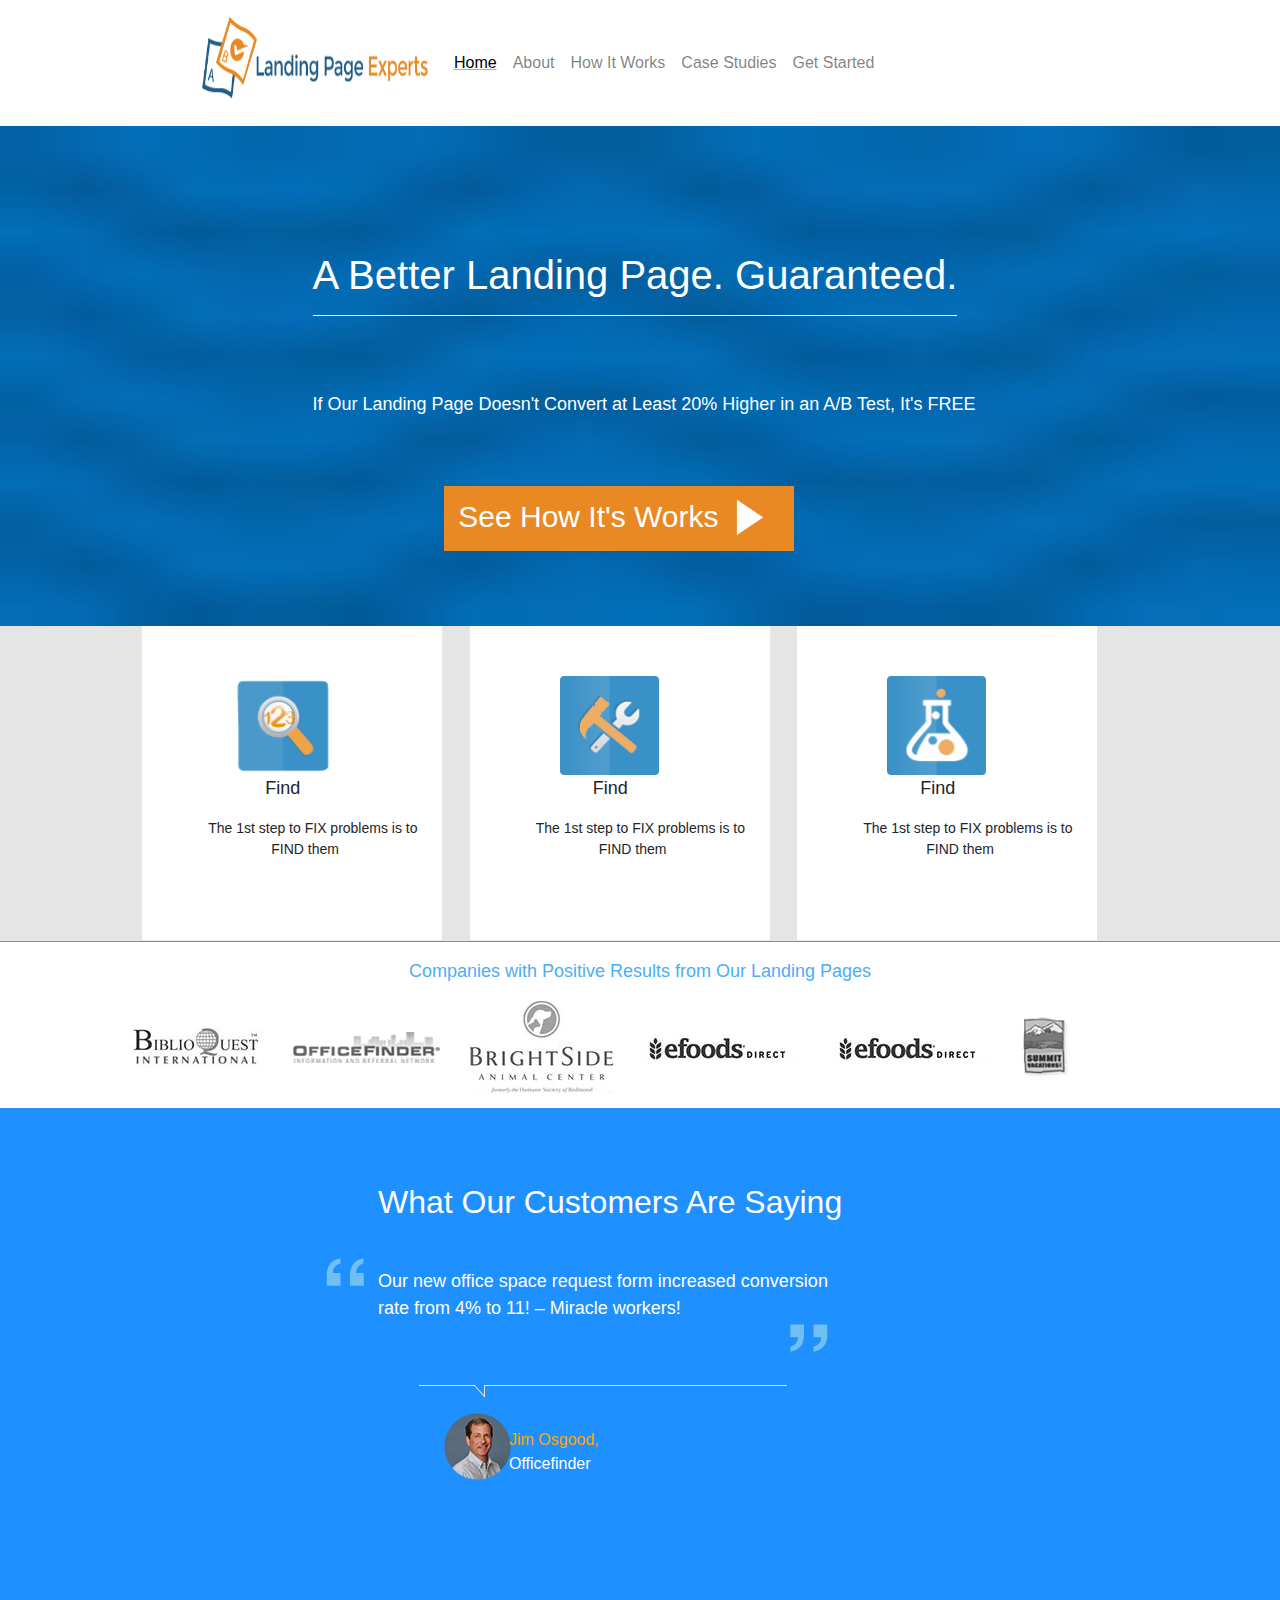
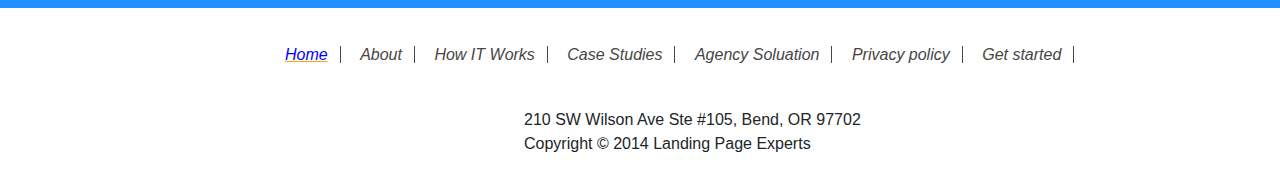
<file: index.html>
<!DOCTYPE html>
<html>
<head>
	<head>
	<meta name="viewport" content="width=device-width, initial-scale=1, shrink-to-fit=no">

	<link rel="stylesheet" href="https://maxcdn.bootstrapcdn.com/bootstrap/4.0.0/css/bootstrap.min.css" integrity="sha384-Gn5384xqQ1aoWXA+058RXPxPg6fy4IWvTNh0E263XmFcJlSAwiGgFAW/dAiS6JXm" crossorigin="anonymous">
	<link rel="stylesheet" href="style.css">
	<script src="https://code.jquery.com/jquery-3.2.1.slim.min.js" integrity="sha384-KJ3o2DKtIkvYIK3UENzmM7KCkRr/rE9/Qpg6aAZGJwFDMVNA/GpGFF93hXpG5KkN" crossorigin="anonymous"></script>
	<script src="https://cdnjs.cloudflare.com/ajax/libs/popper.js/1.12.9/umd/popper.min.js" integrity="sha384-ApNbgh9B+Y1QKtv3Rn7W3mgPxhU9K/ScQsAP7hUibX39j7fakFPskvXusvfa0b4Q" crossorigin="anonymous"></script>
	<script src="https://maxcdn.bootstrapcdn.com/bootstrap/4.0.0/js/bootstrap.min.js" integrity="sha384-JZR6Spejh4U02d8jOt6vLEHfe/JQGiRRSQQxSfFWpi1MquVdAyjUar5+76PVCmYl" crossorigin="anonymous"></script>
	<title>Landing page</title>
</head>
</head>
<body>
 <!-- sart navbar -->
	<nav class="navbar navbar-expand-lg navbar-light ">
		  <a class="navbar-brand" href="index.html"><img class="logo" src="./images/logo2.gif" alt="logo"></a>
		  <button class="navbar-toggler" type="button" data-toggle="collapse" data-target="#navbarSupportedContent" aria-controls="navbarSupportedContent" aria-expanded="false" aria-label="Toggle navigation">
		    <span class="navbar-toggler-icon"></span>
		  </button>

		  <div class="collapse navbar-collapse" id="navbarSupportedContent">
		    <ul class="navbar-nav mr-auto">
		      <li class="nav-item active">
		        <a class="nav-link" href="index.html">Home <span class="sr-only">(current)</span></a>
		      </li>
		      <li class="nav-item">
		        <a class="nav-link" href="about.html">About</a>
		      </li>

		      <li class="nav-item">
		        <a class="nav-link" href="how-it-works.html">How It Works</a>
		      </li>
		       <li class="nav-item">
		        <a class="nav-link" href="#">Case Studies</a>
		      </li>
		       <li class="nav-item">
		        <a class="nav-link" href="#">Get Started</a>
		      </li>
		    </ul>

		  </div>
    </nav>
    <!-- End navbar -->
		<!-- Start first Row-->
    <div class="row">
 		<div class="col-sm">
 			<img src="./images/bluewave2.jpg" alt="wave" class="wave">
 			<h1 class="center">A Better Landing Page. Guaranteed.<br>
 				<hr class="horizintalline" />
 			</h1>

            <p class="center2">If Our Landing Page Doesn't Convert at Least 20% Higher in an A/B Test, It's FREE</p>

 			<button type="button" class=" bt-our "><span class="btn-content">
 			See How It's Works<img src="./images/play.gif" style="height:48px">
 		</span></button>
 		</div>

 	</div>

	<!-- End first Row-->
	<!-- Start Second Row-->
	<div class="row " style="background:#e5e5e5;">
		<div class="col-md-3 colstyle">
			<div class="bodycol">
		        <img  class="logocol" src="./images/home-sr-2014-02-03-buildc.png" alt="">
		        <p class="headername">Find</p>
		        <p class="bodyname">The 1st step to FIX problems is to
		         <span class="bodyname2">FIND them</span></p>
		    </div>
		</div>


		<div class="col-md-3 colstyle">
			<div class="bodycol">
		        <img  class="logocol" src="./images/home-sd-2014-02-03-buildc.png" alt="">
		        <p class="headername">Find</p>
		        <p class="bodyname">The 1st step to FIX problems is to
		         <span class="bodyname2">FIND them</span></p>
		    </div>
		</div>


		<div class="col-md-3 colstyle">
			<div class="bodycol">
		        <img  class="logocol" src="./images/home-sd-2014-02-03-testc.png" alt="">
		        <p class="headername">Find</p>
		        <p class="bodyname">The 1st step to FIX problems is to
		         <span class="bodyname2">FIND them</span></p>
		    </div>
		</div>

	</div>

	</div>

<!-- End Second Row-->

<!-- Start third Row-->
 	<div class="row company">
			<div class="col-12 ">
			   <p  class="header-company">Companies with Positive Results from Our Landing Pages</p>
			   <div class="footer">
			   	  <img class="imgfooter1" src="./images/logo-3.jpg" alt="">
			   	  <img class="imgfooter" src="./images/logo-4.png" alt="">
			   	  <img class="imgfooter" src="./images/logo-5.jpg" alt="">
			   	  <img class="imgfooter" src="./images/logo-6.jpg" alt="">
			   	  <img class="imgfooter" src="./images/logo-6.jpg" alt="">
			   	  <img class="imgfooter" src="./images/logo-8.png" alt="">
			   </div>
			</div>
	</div>

<!-- End third Row-->

<!-- Start 4 Row-->
	<div class="row">
 		<div class="col-12">
 			<img src="./images/blue.jpg" alt="blue" class="wave">
 			<h2 class="center1">What Our Customers Are Saying

 			</h2>

            <p class="center3">
            	<img class="come1"src="./images/come1.png" alt="">


           </p>
					 <span class="bodycoma"> Our new office space request form increased conversion
						<p style="">
						 rate from 4% to 11! – Miracle workers!
					</p>
						<img class="come2"src="./images/come2.png" alt="">
						</span>
 			<img class="center4" src="./images/line.png" alt="">
 			<img class="center5" src="./images/person.png" alt="">
 			<span class="center6">Jim Osgood,<p style="color: white">Officefinder</p></span>

 		</div>

 	</div>

<!-- End 4 Row-->


<!-- Start Footer-->
 	<footer>
 		<ul>
 			<li class="active"><a href="index.html" >Home</a><span class="verticalline"></span></li>
 			<li><a href="about.html">About</a><span class="verticalline"></span></li>
 			<li><a href="">How IT Works</a><span class="verticalline"></span></li>
 			<li><a href="">Case Studies</a><span class="verticalline"></span></li>
 			<li><a href="">Agency Soluation</a><span class="verticalline"></span></li>
 			<li><a href="">Privacy policy</a><span class="verticalline"></span></li>
 			<li><a href="">Get started</a><span class="verticalline"></span></li>
 		</ul>
 		<p style="padding-top: 25px; padding-left: 28%">
 			210 SW Wilson Ave Ste #105, Bend, OR 97702<br>

                         Copyright © 2014 Landing Page Experts
 		</p>
 	</footer>
	<!-- End Footer-->
</body>
</html>
</file>
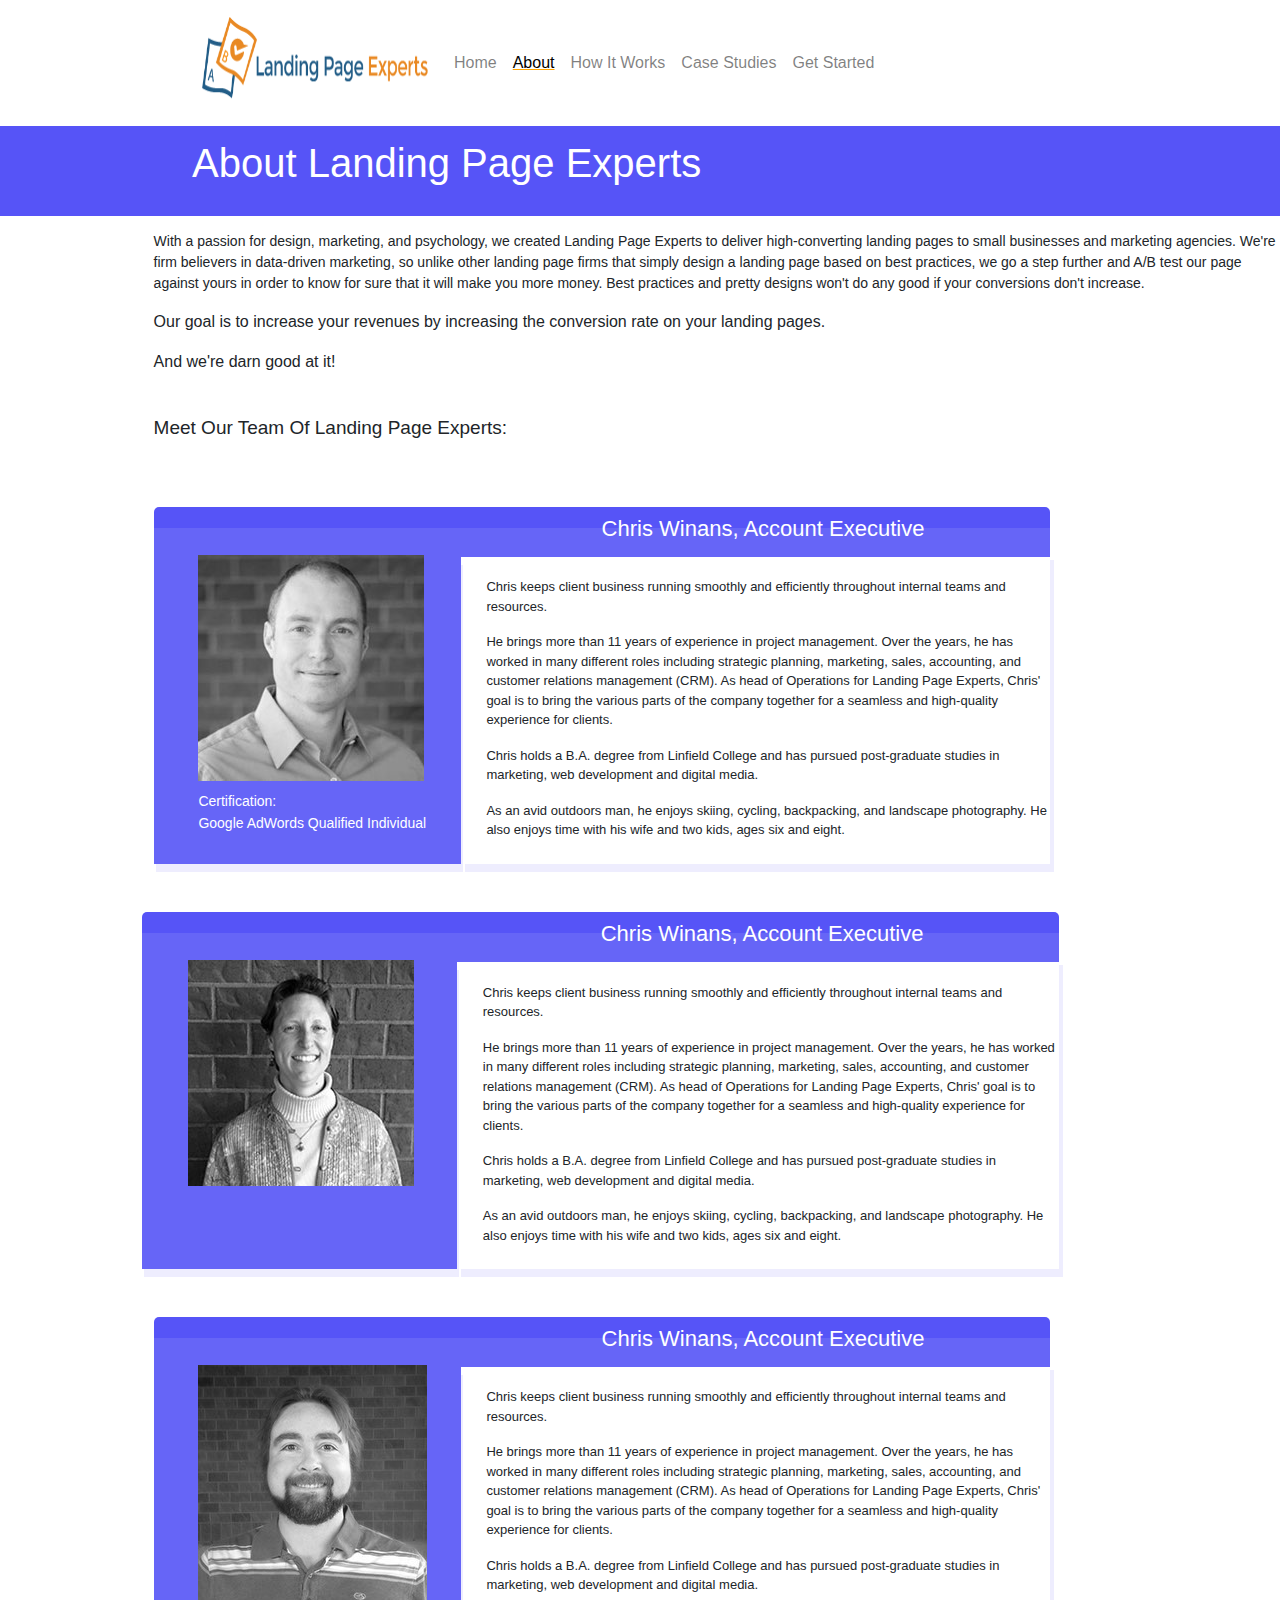
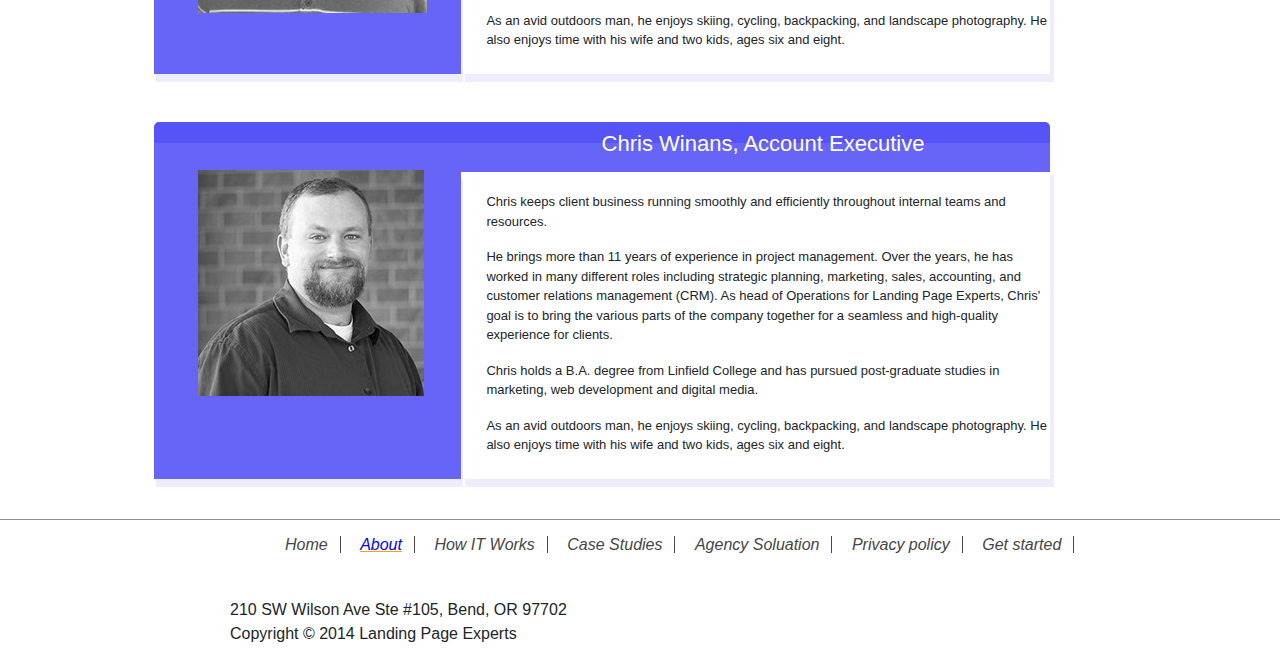
<file: about.html>
<!DOCTYPE html>
<html>
<head>
	<meta name="viewport" content="width=device-width, initial-scale=1, shrink-to-fit=no">

	<link rel="stylesheet" href="https://maxcdn.bootstrapcdn.com/bootstrap/4.0.0/css/bootstrap.min.css" integrity="sha384-Gn5384xqQ1aoWXA+058RXPxPg6fy4IWvTNh0E263XmFcJlSAwiGgFAW/dAiS6JXm" crossorigin="anonymous">
	<link rel="stylesheet" href="style.css">
	<script src="https://code.jquery.com/jquery-3.2.1.slim.min.js" integrity="sha384-KJ3o2DKtIkvYIK3UENzmM7KCkRr/rE9/Qpg6aAZGJwFDMVNA/GpGFF93hXpG5KkN" crossorigin="anonymous"></script>
	<script src="https://cdnjs.cloudflare.com/ajax/libs/popper.js/1.12.9/umd/popper.min.js" integrity="sha384-ApNbgh9B+Y1QKtv3Rn7W3mgPxhU9K/ScQsAP7hUibX39j7fakFPskvXusvfa0b4Q" crossorigin="anonymous"></script>
	<script src="https://maxcdn.bootstrapcdn.com/bootstrap/4.0.0/js/bootstrap.min.js" integrity="sha384-JZR6Spejh4U02d8jOt6vLEHfe/JQGiRRSQQxSfFWpi1MquVdAyjUar5+76PVCmYl" crossorigin="anonymous"></script>
	<title>about</title>
</head>
<body>

	<!-- sart navbar -->
 	<nav class="navbar navbar-expand-lg navbar-light ">
 		  <a class="navbar-brand" href="index.html"><img class="logo" src="./images/logo2.gif" alt="logo"></a>
 		  <button class="navbar-toggler" type="button" data-toggle="collapse" data-target="#navbarSupportedContent" aria-controls="navbarSupportedContent" aria-expanded="false" aria-label="Toggle navigation">
 		    <span class="navbar-toggler-icon"></span>
 		  </button>

 		  <div class="collapse navbar-collapse" id="navbarSupportedContent">
 		    <ul class="navbar-nav mr-auto">
 		      <li class="nav-item ">
 		        <a class="nav-link" href="index.html">Home </a>
 		      </li>
 		      <li class="nav-item active">
 		        <a class="nav-link " href="about.htm">About <span class="sr-only">(current)</span></a>
 		      </li>

 		      <li class="nav-item">
 		        <a class="nav-link" href="how-it-works.html">How It Works</a>
 		      </li>
 		       <li class="nav-item">
 		        <a class="nav-link" href="#">Case Studies</a>
 		      </li>
 		       <li class="nav-item">
 		        <a class="nav-link" href="#">Get Started</a>
 		      </li>
 		    </ul>

 		  </div>
     </nav>
     <!-- End navbar -->


		 <!-- Start first Row-->
		 <div class="row">
			<div class="col header-about">

				<h1 >About Landing Page Experts
				</h1>
			</div>

		</div>




	<div class=" info-landing">
	<div class="row">
		<div class="col ">
     <p style="font-size:14px; padding-top:15px; ">
			 With a passion for design, marketing, and psychology, we created Landing Page Experts to deliver high-converting landing pages to small businesses and marketing agencies.  We're firm believers in data-driven marketing, so unlike other landing page firms that simply design a landing page based on best practices, we go a step further and A/B test our page against yours in order to know for sure that it will make you more money.  Best practices and pretty designs won't do any good if your conversions don't increase.
      </p>
					 <p>
					 Our goal is to increase your revenues by increasing the conversion rate on your landing pages.
					</p>

      <p>
			 And we're darn good at it!
     </p><br>
		 <p style="font-size:19px">Meet Our Team Of Landing Page Experts:</p>
	 	</div>

	 </div>
	</div>
<br><br>
<!-- End first Row-->
<!-- start second row -->
	<div class="row">
	 <div class="col">
		 <div class="person-info">
			 <div class=" header-info">
         <p class="name-header">Chris Winans, Account Executive</p>
				 <hr style="width:100%; margin-top:-25px;">
				 <div class="header-info2">
              <img src="./images/chris2-compressed.jpg" alt="chris" class="imgperson">
							<p  class="certifcate">Certification:</p>
							<p class="certifcate2">Google AdWords Qualified Individual</p>
				 </div>

			 </div>
		 </div>
		 <div class="aside-info  ">

		 </div>

					<div class="details ">
		 			 <p >Chris keeps client business running smoothly and efficiently throughout internal teams and resources.</p>
		       <p>
		 				He brings more than 11 years of experience in project management. Over the years, he has worked in many different roles including strategic planning, marketing, sales, accounting, and customer relations management (CRM). As head of Operations for Landing Page Experts, Chris' goal is to bring the various parts of the company together for a seamless and high-quality experience for clients.
		 			</p>
		 			<p>
		 				Chris holds a B.A. degree from Linfield College and has pursued post-graduate studies in marketing, web development and digital media.
		 			</p>
		 			<p>

		        As an avid outdoors man, he enjoys skiing, cycling, backpacking, and landscape photography. He also enjoys time with his wife and two kids, ages six and eight.
		 			</p>
		 		 </div>
				</div>


	</div>
  <!-- End second row -->
  <br><br>

	<!-- start third row -->
		<div class="row">
		 <div class="col-xs-12">
			 <div class="person-info">
				 <div class=" header-info">
	         <p class="name-header">Chris Winans, Account Executive</p>
					 <hr style="width:100%; margin-top:-25px;">
					 <div class="header-info2">
	              <img src="./images/wendy.jpg" alt="chris" class="imgperson">

					 </div>

				 </div>
			 </div>
			 <div class="aside-info  ">

			 </div>

						<div class="details ">
			 			 <p >Chris keeps client business running smoothly and efficiently throughout internal teams and resources.</p>
			       <p>
			 				He brings more than 11 years of experience in project management. Over the years, he has worked in many different roles including strategic planning, marketing, sales, accounting, and customer relations management (CRM). As head of Operations for Landing Page Experts, Chris' goal is to bring the various parts of the company together for a seamless and high-quality experience for clients.
			 			</p>
			 			<p>
			 				Chris holds a B.A. degree from Linfield College and has pursued post-graduate studies in marketing, web development and digital media.
			 			</p>
			 			<p>

			        As an avid outdoors man, he enjoys skiing, cycling, backpacking, and landscape photography. He also enjoys time with his wife and two kids, ages six and eight.
			 			</p>
			 		 </div>
					</div>


		</div>
	  <!-- End Third row -->

<br><br>

		<!-- start 4 row -->
			<div class="row">
			 <div class="col">
				 <div class="person-info">
					 <div class=" header-info">
		         <p class="name-header">Chris Winans, Account Executive</p>
						 <hr style="width:100%; margin-top:-25px;">
						 <div class="header-info2">
		              <img src="./images/andrew.jpg" alt="chris" class="imgperson">

						 </div>

					 </div>
				 </div>
				 <div class="aside-info  ">

				 </div>

							<div class="details ">
				 			 <p >Chris keeps client business running smoothly and efficiently throughout internal teams and resources.</p>
				       <p>
				 				He brings more than 11 years of experience in project management. Over the years, he has worked in many different roles including strategic planning, marketing, sales, accounting, and customer relations management (CRM). As head of Operations for Landing Page Experts, Chris' goal is to bring the various parts of the company together for a seamless and high-quality experience for clients.
				 			</p>
				 			<p>
				 				Chris holds a B.A. degree from Linfield College and has pursued post-graduate studies in marketing, web development and digital media.
				 			</p>
				 			<p>

				        As an avid outdoors man, he enjoys skiing, cycling, backpacking, and landscape photography. He also enjoys time with his wife and two kids, ages six and eight.
				 			</p>
				 		 </div>
						</div>


			</div>
		  <!-- End 4 row -->
       <br><br>
			<!-- start 5 row -->
				<div class="row">
				 <div class="col">
					 <div class="person-info">
						 <div class=" header-info">
			         <p class="name-header">Chris Winans, Account Executive</p>
							 <hr style="width:100%; margin-top:-25px;">
							 <div class="header-info2">
			              <img src="./images/steve-compressed.jpg" alt="chris" class="imgperson">

							 </div>

						 </div>
					 </div>
					 <div class="aside-info  ">

					 </div>

								<div class="details ">
					 			 <p >Chris keeps client business running smoothly and efficiently throughout internal teams and resources.</p>
					       <p>
					 				He brings more than 11 years of experience in project management. Over the years, he has worked in many different roles including strategic planning, marketing, sales, accounting, and customer relations management (CRM). As head of Operations for Landing Page Experts, Chris' goal is to bring the various parts of the company together for a seamless and high-quality experience for clients.
					 			</p>
					 			<p>
					 				Chris holds a B.A. degree from Linfield College and has pursued post-graduate studies in marketing, web development and digital media.
					 			</p>
					 			<p>

					        As an avid outdoors man, he enjoys skiing, cycling, backpacking, and landscape photography. He also enjoys time with his wife and two kids, ages six and eight.
					 			</p>
					 		 </div>
							</div>


				</div>
			  <!-- End 5 row -->

		 <!-- Start Footer-->
		 <br>
		 <div class="row">
			 <div class="col">
				 <hr style="background:#9fa1a1">
    		  	<footer style="margin-top:-38px">
    		  		<ul>
    		  			<li ><a href="index.html" >Home</a><span class="verticalline"></span></li>
    		  			<li class="active"><a href="about.html">About</a><span class="verticalline"></span></li>
    		  			<li><a href="">How IT Works</a><span class="verticalline"></span></li>
    		  			<li><a href="">Case Studies</a><span class="verticalline"></span></li>
    		  			<li><a href="">Agency Soluation</a><span class="verticalline"></span></li>
    		  			<li><a href="">Privacy policy</a><span class="verticalline"></span></li>
    		  			<li><a href="">Get started</a><span class="verticalline"></span></li>
    		  		</ul>
    		  		<p style="padding-top: 25px; ">
    		  			210 SW Wilson Ave Ste #105, Bend, OR 97702<br>

    		                          Copyright © 2014 Landing Page Experts
    		  		</p>
    		  	</footer>
			 </div>

		 </div>

		 	<!-- End Footer-->
</body>
</html>
</file>
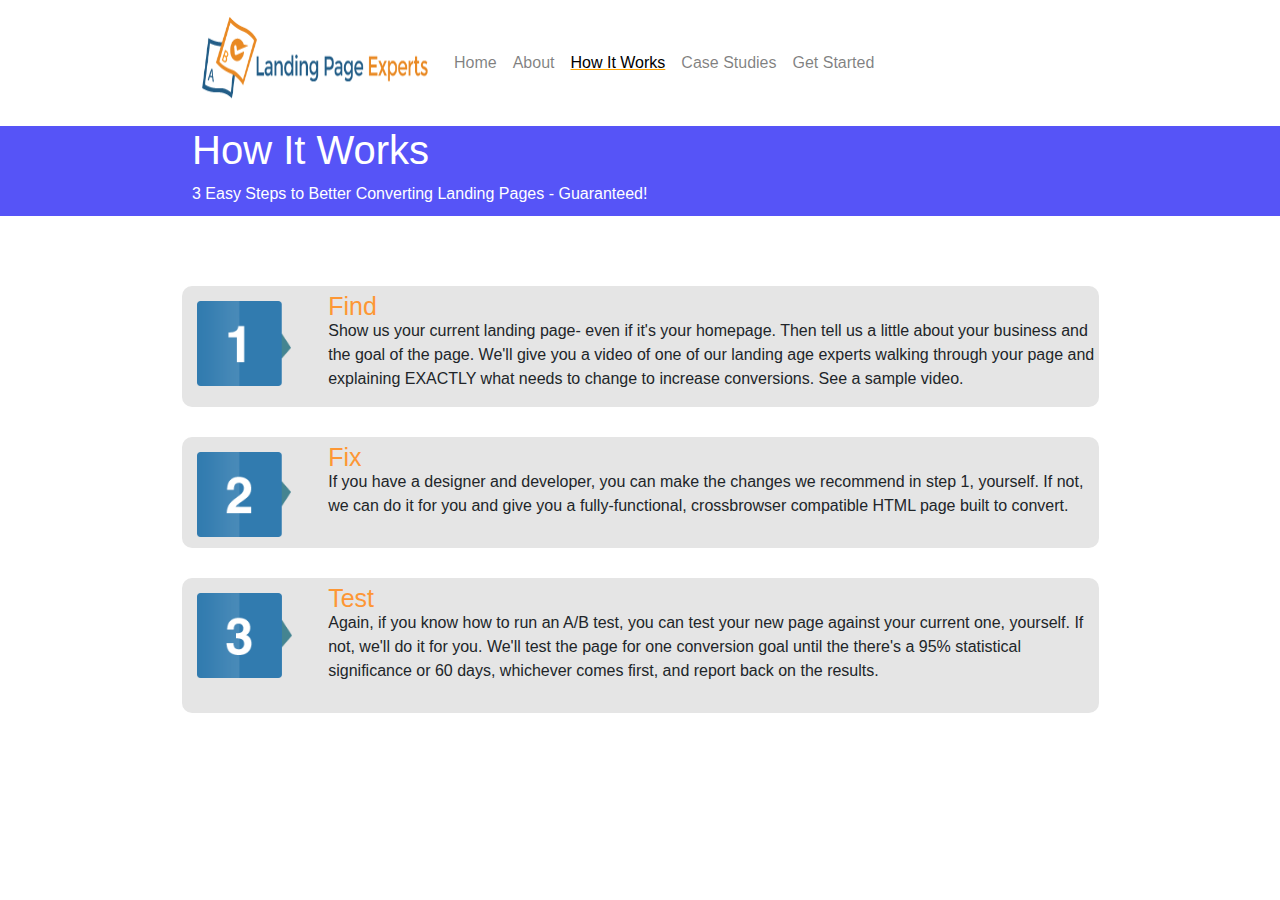
<file: how-it-works.html>
<!DOCTYPE html>

  <head>
    <meta charset="utf-8">
    <meta name="viewport" content="width=device-width, initial-scale=1, shrink-to-fit=no">

  	<link rel="stylesheet" href="https://maxcdn.bootstrapcdn.com/bootstrap/4.0.0/css/bootstrap.min.css" integrity="sha384-Gn5384xqQ1aoWXA+058RXPxPg6fy4IWvTNh0E263XmFcJlSAwiGgFAW/dAiS6JXm" crossorigin="anonymous">
  	<link rel="stylesheet" href="style.css">
  	<script src="https://code.jquery.com/jquery-3.2.1.slim.min.js" integrity="sha384-KJ3o2DKtIkvYIK3UENzmM7KCkRr/rE9/Qpg6aAZGJwFDMVNA/GpGFF93hXpG5KkN" crossorigin="anonymous"></script>
  	<script src="https://cdnjs.cloudflare.com/ajax/libs/popper.js/1.12.9/umd/popper.min.js" integrity="sha384-ApNbgh9B+Y1QKtv3Rn7W3mgPxhU9K/ScQsAP7hUibX39j7fakFPskvXusvfa0b4Q" crossorigin="anonymous"></script>
  	<script src="https://maxcdn.bootstrapcdn.com/bootstrap/4.0.0/js/bootstrap.min.js" integrity="sha384-JZR6Spejh4U02d8jOt6vLEHfe/JQGiRRSQQxSfFWpi1MquVdAyjUar5+76PVCmYl" crossorigin="anonymous"></script>
  	<title>How-It-Works</title>
    <title></title>
  </head>
  <body>

    	<!-- sart navbar -->
     	<nav class="navbar navbar-expand-lg navbar-light ">
     		  <a class="navbar-brand" href="index.html"><img class="logo" src="./images/logo2.gif" alt="logo"></a>
     		  <button class="navbar-toggler" type="button" data-toggle="collapse" data-target="#navbarSupportedContent" aria-controls="navbarSupportedContent" aria-expanded="false" aria-label="Toggle navigation">
     		    <span class="navbar-toggler-icon"></span>
     		  </button>

     		  <div class="collapse navbar-collapse" id="navbarSupportedContent">
     		    <ul class="navbar-nav mr-auto">
     		      <li class="nav-item ">
     		        <a class="nav-link" href="index.html">Home </a>
     		      </li>
     		      <li class="nav-item ">
     		        <a class="nav-link " href="about.html">About</a>
     		      </li>

     		      <li class="nav-item active">
     		        <a class="nav-link" href="how-it-works.html">How It Works<span class="sr-only">(current)</span></a>
     		      </li>
     		       <li class="nav-item">
     		        <a class="nav-link" href="#">Case Studies</a>
     		      </li>
     		       <li class="nav-item">
     		        <a class="nav-link" href="#">Get Started</a>
     		      </li>
     		    </ul>

     		  </div>
         </nav>
         <!-- End navbar -->

         <!-- Start first Row-->
         <div class="row">
          <div class="col header-works">

            <h1 >How It Works
            </h1>
            <p>3 Easy Steps to Better Converting Landing Pages - Guaranteed!</p>
          </div>

        </div>
        <!-- End first Row-->
        <!-- Start second Row -->
        <div class="row">
          <div class="col-xs-12 details-works">
            <img src="./images/1.png" alt="" class="img-work">
            <h1 style="color:#FD9735" class="header-works-detail">Find</h1>
            <p>
                Show us your current landing page- even if it's your homepage.  Then tell us a little about your business and the goal of the page.  We'll give you a video of one of our landing age experts walking through your page and explaining EXACTLY what needs to change to increase conversions.  See a sample video.
            </p>

          </div>

        </div>
        <!-- End second Row -->
        <!-- Start 3 Row -->
        <div class="row">
          <div class="col-xs-12 details-works-2">
            <img src="./images/2.png" alt="" class="img-work-2">
            <h1 style="color:#FD9735" class="header-works-detail">Fix</h1>
            <p>
                If you have a designer and developer, you can make the changes we recommend in step 1, yourself.  If not, we can do it for you and give you a fully-functional, crossbrowser compatible HTML page built to convert.
            </p>

          </div>

        </div>
        <!-- End 3 Row -->
        <!-- Start 4 Row -->
        <div class="row">
          <div class="col-xs-12 details-works-3">
            <img src="./images/3.png" alt="" class="img-work-3">
            <h1 style="color:#FD9735" class="header-works-detail">Test</h1>
            <p>
                Again, if you know how to run an A/B test, you can test your new page against your current one, yourself.  If not, we'll do it for you.  We'll test the page for one conversion goal until the there's a 95% statistical significance or 60 days, whichever comes first, and report back on the results.
            </p>

          </div>

        </div>
        <!-- End 4 Row -->

        <!-- Start Row 5 -->
          <div class="row">
            <div class="col-xs-12">
              
            </div>

          </div>
        <!--End Row 5 -->
  </body>
</html>
</file>
<file: style.css>
body{
	overflow-x: hidden;
}
/*Style for navbar*/
.logo{
	width:350px;
	height: 100px;
	padding-left: 120px;
}
@media only screen and (max-width: 900px){
	.logo{
		width: 300px;
	}

}
@media only screen and (max-width: 600px){
	.logo{
		width: 180px;
		padding-left: 5px;
	}

}

@media only screen and (max-width: 500px){
	.logo{
		width: 180px;
		padding-left: 5px;
	}

}

@media only screen and (max-width: 400px){
	.logo{
		width: 180px;
		padding-left: 5px;
	}

}
@media only screen and (max-width: 350px){
	.logo{
		width: 160px;
		padding-left: 5px;
	}
	.navbar-toggler-icon{
		padding-right: 50px;
	}
}
.navbar-expand-lg{
	padding-left: 80px;
}

.active>a{
	text-decoration: underline;
	text-decoration-color: orange;
	color: blue;

}
.navbar-light .navbar-nav .active>.nav-link{
	color: blue;
}
.active>a:hover{
	text-decoration: underline;
}
.navbar-light .navbar-nav .active>.nav-link{
	color: black;
}


/*End style Navbar*/

.wave{
	width: 100%;
	height: 500px;
}

.center{
	position: absolute;
	top: 25%;
	left: 25%;
	color: white;
}
.horizintalline{
	border-top: 1px solid white;
}
.center2{
	position: absolute;
	top: 53%;
	left: 25%;
	color: white;
	font-size: 18px;
}

.bt-our{
	background-color: #E98923;
	width: 350px;
	height: 65px;
	position: absolute;
	top: 72%;
	left: 35%;
	border-style: none;
}
.bt-our:hover{
	background-color: #cc9000;
}
.btn-content{
	color: white;
	font-size: 30px;
	padding-left: 7px;
}

.body-col{
	background-color: #EAEAEA;
	width: 100%;

}

.colstyle{
	padding-left: 12%;


}
.bodycol{
	background-color: white;
	width: 300px;
}
.logocol{
	padding-top: 50px;
	padding-left: 30%;
	height: 149px;

}
.headername{
	font-size: 18px;
	padding-left: 41%;
}
.bodyname{
	font-size: 14px;
	padding-left: 22%;
	padding-right: 8%;
	padding-bottom: 80px;
}
.bodyname2{
	padding-left: 28%;
}

.company{
	border-top: 1px solid #8c8c8c;
	margin-top: -15px;
	background-color: white;

}
.header-company{
	text-align: center;
	padding-top: 16px;
	font-size: 18px;
	color: #4DADF5;
}
.footer{
	margin-left: 10%;
	padding-bottom: 15px;
}
.imgfooter{
	padding-left: 25px;
}
.center1{
	position: absolute;
	top: 15%;
	left: 30%;
	color: white;


}
.center3{
	position: absolute;
	top: 30%;
	left: 26%;
	color: white;
	font-size: 18px;
}
.come1{
	padding-right: 23px;
}
.come2{

	float: right;
	margin-top: -14px;

}
.bodycoma{
	position: absolute;
	top: 32%;
	left: 30%;
	color: white;
	font-size: 18px;
}

.bodyname2{
	padding-left: 30%;
}
.center4{
	position: absolute;
	top: 55%;
	left: 33%;
}
.center5{
	position: absolute;
	top: 61%;
	left: 35%;
}
.center6{
   position: absolute;
	top: 64%;
	left: 40%;
	bottom: -50px;
	color: orange;
}
footer ul li{
  display: inline;
  padding-left: 15px;
  text-align: center;
  font-style: italic;

}
footer ul li a {
	color: #464646;
}
footer ul li a:hover {
	color: #c3c3c3;
	text-decoration: none;
}
footer{
	padding-top: 35px;
	margin-left: 230px;

}
.verticalline{
 border-left: 1px solid #464646;
 height: 25px;
 margin-left: 12px;
}


/* Start style for about page */
.header-about{
	background:#5654f7;
	height: 90px;
}
@media only screen and (max-width: 600px){
	.header-about{
		height: 115px;
	}
}
.header-about h1 {
	color: white;
	padding-left: 15%;
	padding-top: 13px;
}
.info-landing{
	margin-left: 12%;
}
.header-info{
	width: 70%;
	height: 50px;
	background: #5654f7;
	margin-left: 12%;
	border-style: 1px solid ;
	border-top-right-radius: 5px;
	border-top-left-radius: 5px;
}
.header-info2{
	width: 100%;
	background:#6665f7;
	height:29px;
	margin-top: -25px;
}

.name-header{
	color: white;
	padding-left: 50%;
	padding-top: 5px;
	font-size: 22px;
}
@media only screen and (max-width: 900px){
  .name-header{
		padding-left: 15%;
	}
}
@media only screen and (max-width: 600px){
  .name-header{
		padding-left: 15px;
	}
}
.aside-info{
	width: 24%;
	height: 307px;
	background: #6665f7;
	margin-left: 12%;
	box-shadow: 2px 8px #eeedfe;
}
.imgperson{
	padding-top: 27px;
	margin-left: 5%;
}
@media only screen and (max-width: 1120px){
	.imgperson{
		margin-left: 2%;

	}



}

.certifcate{
	margin-left: 5%;
	padding-top: 10px;
	color:white;
	font-size: 14px;
}
@media only screen and (max-width: 1120px){
	.certifcate{
		margin-left: 2%;
	}
}
.certifcate2{
	margin-left: 5%;
	margin-top: -15px;
	color: white;
	font-size: 14px;
}
@media only screen and (max-width: 1120px){
	.certifcate2{
		margin-left: 2%;
	}
}


.details{
padding-left: 2%;
margin-right: 18%;
padding-top: 2%;
margin-top: -312px;
margin-left: 36%;
height: 312px;
box-shadow: 4px 8px #eeedfe;
word-wrap: break-word;
}
.details p{
	font-size: 13px;

}

@media only screen and (max-width: 1000px){
	.aside-info{
		width: 26%;
	}
}
@media only screen and (max-width: 900px){
	.details{
		height: 400px;
		margin-top: -400px;
		padding-left: 4%;
	}
	.imgperson{
		width: 180px;
	}
	.aside-info{
		height: 400px;
	}
}
@media only screen and (max-width: 700px){
	.details{
		height: 500px;
		margin-top: -500px;
		padding-left: 4%;
	}
	.imgperson{
		width: 120px;
		padding-top: 150px;
	}
	.aside-info{
		height: 500px;
	}
}


@media only screen and (max-width: 520px){
	.details{
		height: 700px;
		margin-top: -700px;
		padding-left: 4%;
	}
	.imgperson{
		width: 90px;
		padding-top: 220px;
		margin-left: 2%;

	}
	.aside-info{
		height: 700px;
	}
	.person-info{
		padding-left: 0px;
		padding-right: 0px;
	}
	.name-header{
		font-size: 14px;
	}
}
/* .footer-end{
 padding-left: 12px;
} */
@media only screen and (max-width: 400px){
	.details{
		height: 750px;
		margin-top: -750px;
		padding-left: 4%;
	}
	.imgperson{
		width: 80px;
		padding-top: 280px;
		margin-left: 2%;

	}
	.aside-info{
		height: 750px;
	}
	.person-info{
		padding-left: 0px;
		padding-right: 0px;
	}
	.name-header{
		font-size: 14px;
	}
}
@media only screen and (max-width: 1200px){
footer{
 margin-left: 90px
}
}
@media only screen and (max-width: 900px){
footer{
 margin-left: 90px
}
}

@media only screen and (max-width: 700px){
footer{
 margin-left: 80px;

}
footer p{
 margin-left: 80px;
 padding-left: 2%;

}
}

/* End style about page */
/* start style how it works */
.header-works{
	background:#5654f7;
	height: 90px;
}
.header-works h1{
	color: white;
	padding-left: 15%;
}
.header-works p{
	color: white;
	padding-left: 15%;
}
.details-works{
	background: #e5e5e5;
	margin-left: 15%;
	margin-top: 70px;
	margin-right: 15%;
	border-radius: 10px;
}
.img-work{
	padding-left: 15px;
	padding-top: 15px;
	height: 100px;
}
.header-works-detail{
	margin-top: -95px;
	font-size: 25px;
	padding-left: 16%;

}
.details-works p{
	margin-top: -10px;
	padding-left: 16%;
}
@media only screen and (max-width: 900px){
	.details-works{
		margin-left: 10%;
		margin-right: 10%;
	}
}

@media only screen and (max-width: 700px){
	.details-works{
		margin-left: 5%;
		margin-right: 5%;
	}
}
@media only screen and (max-width: 600px){
	.details-works{
		margin-left: 0%;
		margin-right: 0%;
	}
	.details-works p{
		margin-top: -10px;
		padding-left: 24%;
	}
	.header-works-detail{
		margin-top: -95px;
		font-size: 25px;
		padding-left: 24%;

	}
}
/* style row2*/
.details-works-2{
	background: #e5e5e5;
	margin-left: 15%;
	margin-top: 30px;
	margin-right: 15%;
	border-radius: 10px;
}

.details-works-2 p{
	margin-top: -10px;
	margin-bottom: 30px;
	padding-left: 16%;

}
.img-work-2{
	padding-left: 15px;
	padding-top: 15px;

	height: 100px;
}

@media only screen and (max-width: 900px){
	.details-works-2{
		margin-left: 10%;
		margin-right: 10%;
	}
}

@media only screen and (max-width: 700px){
	.details-works-2{
		margin-left: 5%;
		margin-right: 5%;
	}
}
@media only screen and (max-width: 600px){
	.details-works-2{
		margin-left: 0%;
		margin-right: 0%;
	}
	.details-works-2 p{
		margin-top: -10px;
		padding-left: 24%;
	}
	.header-works-detail{
		margin-top: -95px;
		font-size: 25px;
		padding-left: 24%;

	}
}
/* row 3 */
.details-works-3{
	background: #e5e5e5;
	margin-left: 15%;
	margin-top: 30px;
	margin-right: 15%;
	border-radius: 10px;
}

.details-works-3 p{
	margin-top: -10px;
	margin-bottom: 30px;
	padding-left: 16%;

}
.img-work-3{
	padding-left: 15px;
	padding-top: 15px;

	height: 100px;
}

@media only screen and (max-width: 900px){
	.details-works-3{
		margin-left: 10%;
		margin-right: 10%;
	}
}

@media only screen and (max-width: 700px){
	.details-works-3{
		margin-left: 5%;
		margin-right: 5%;
	}
}
@media only screen and (max-width: 600px){
	.details-works-3{
		margin-left: 0%;
		margin-right: 0%;
	}
	.details-works-3 p{
		margin-top: -10px;
		padding-left: 24%;
	}
	.header-works-detail{
		margin-top: -95px;
		font-size: 25px;
		padding-left: 24%;

	}
}
</file>
